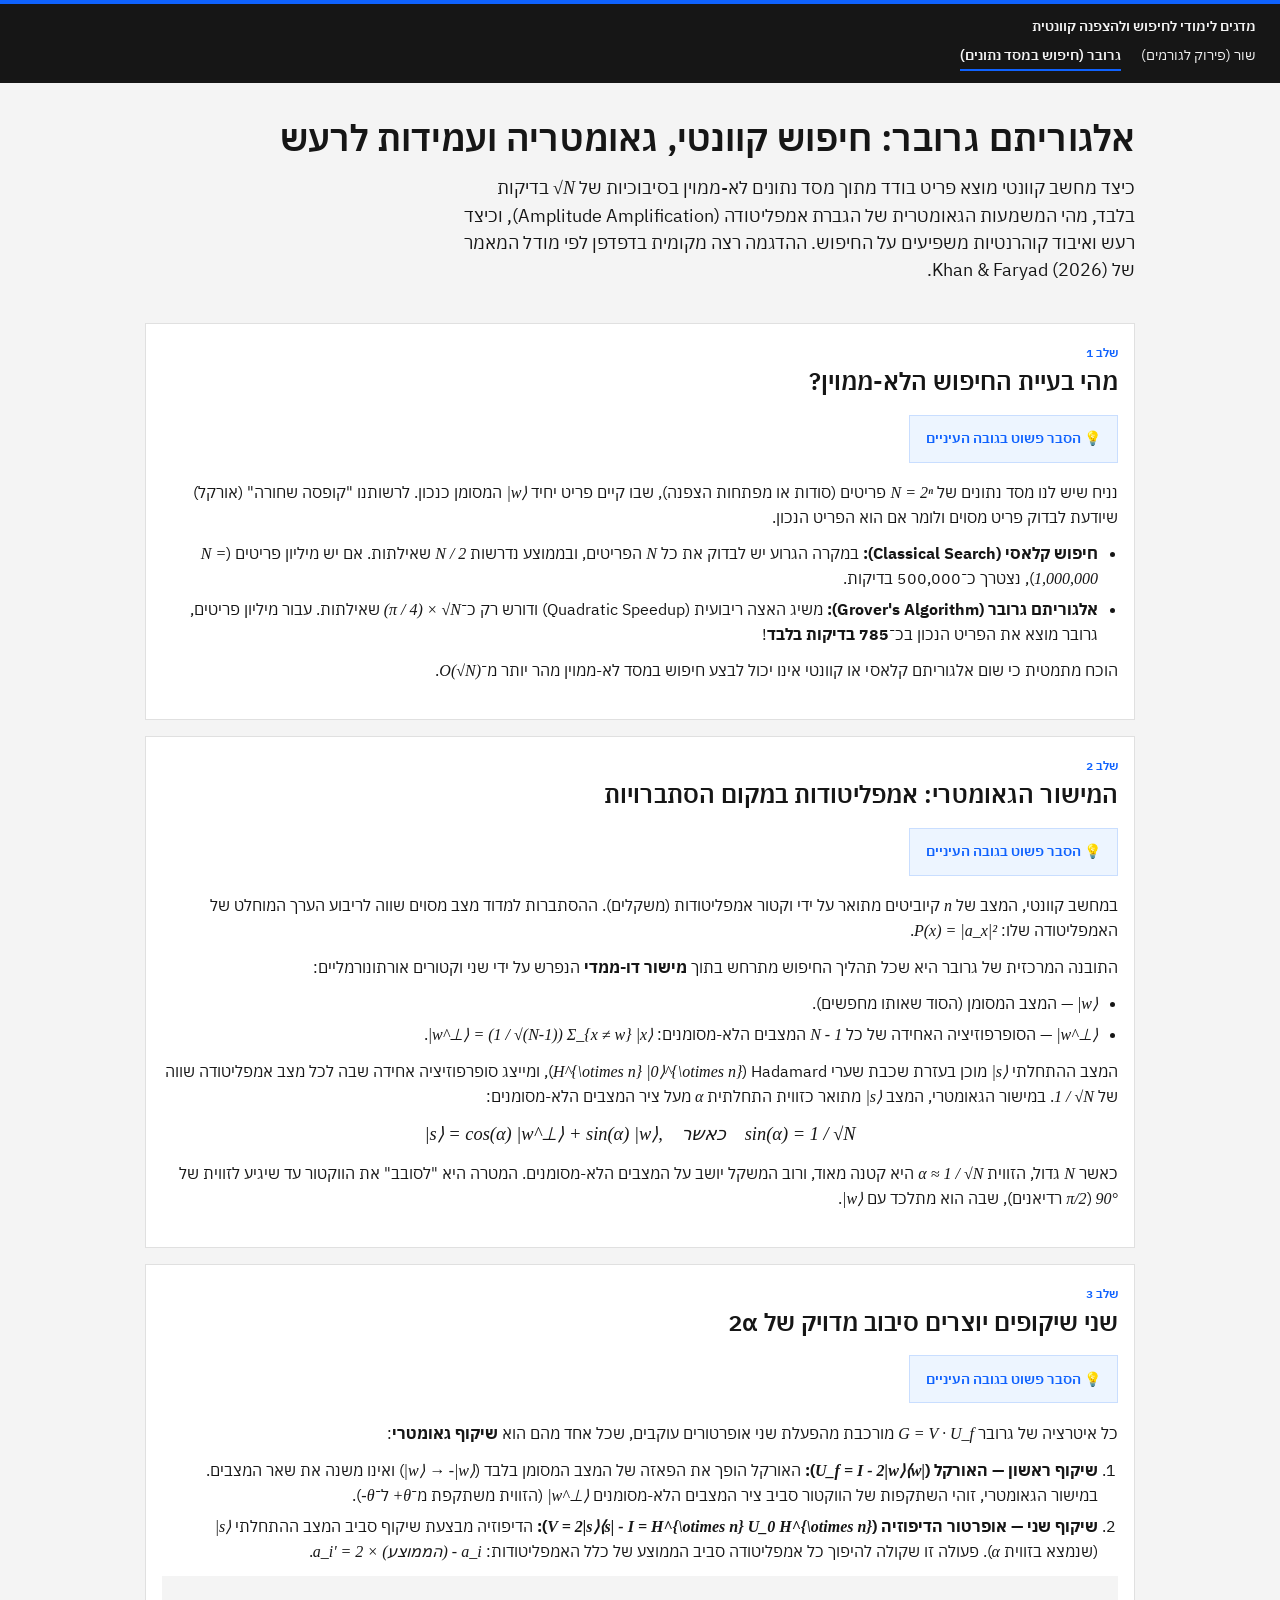
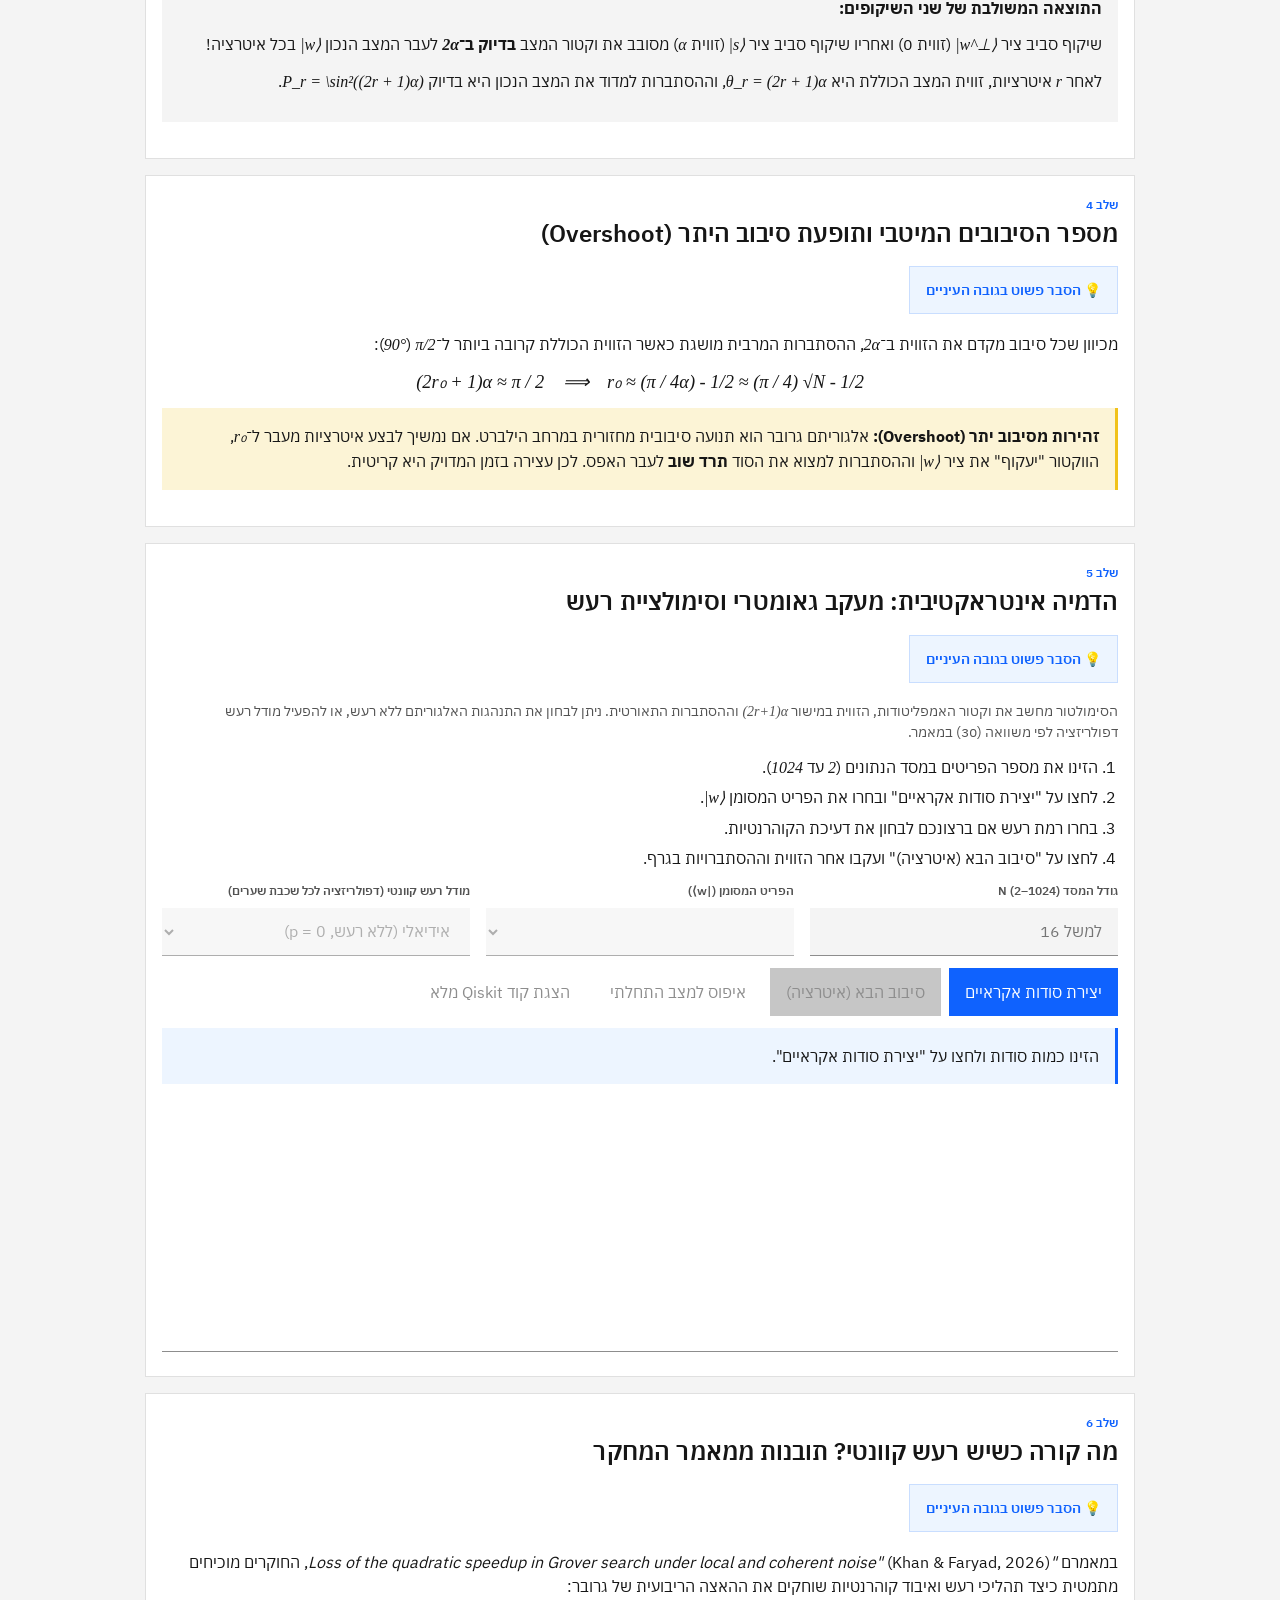
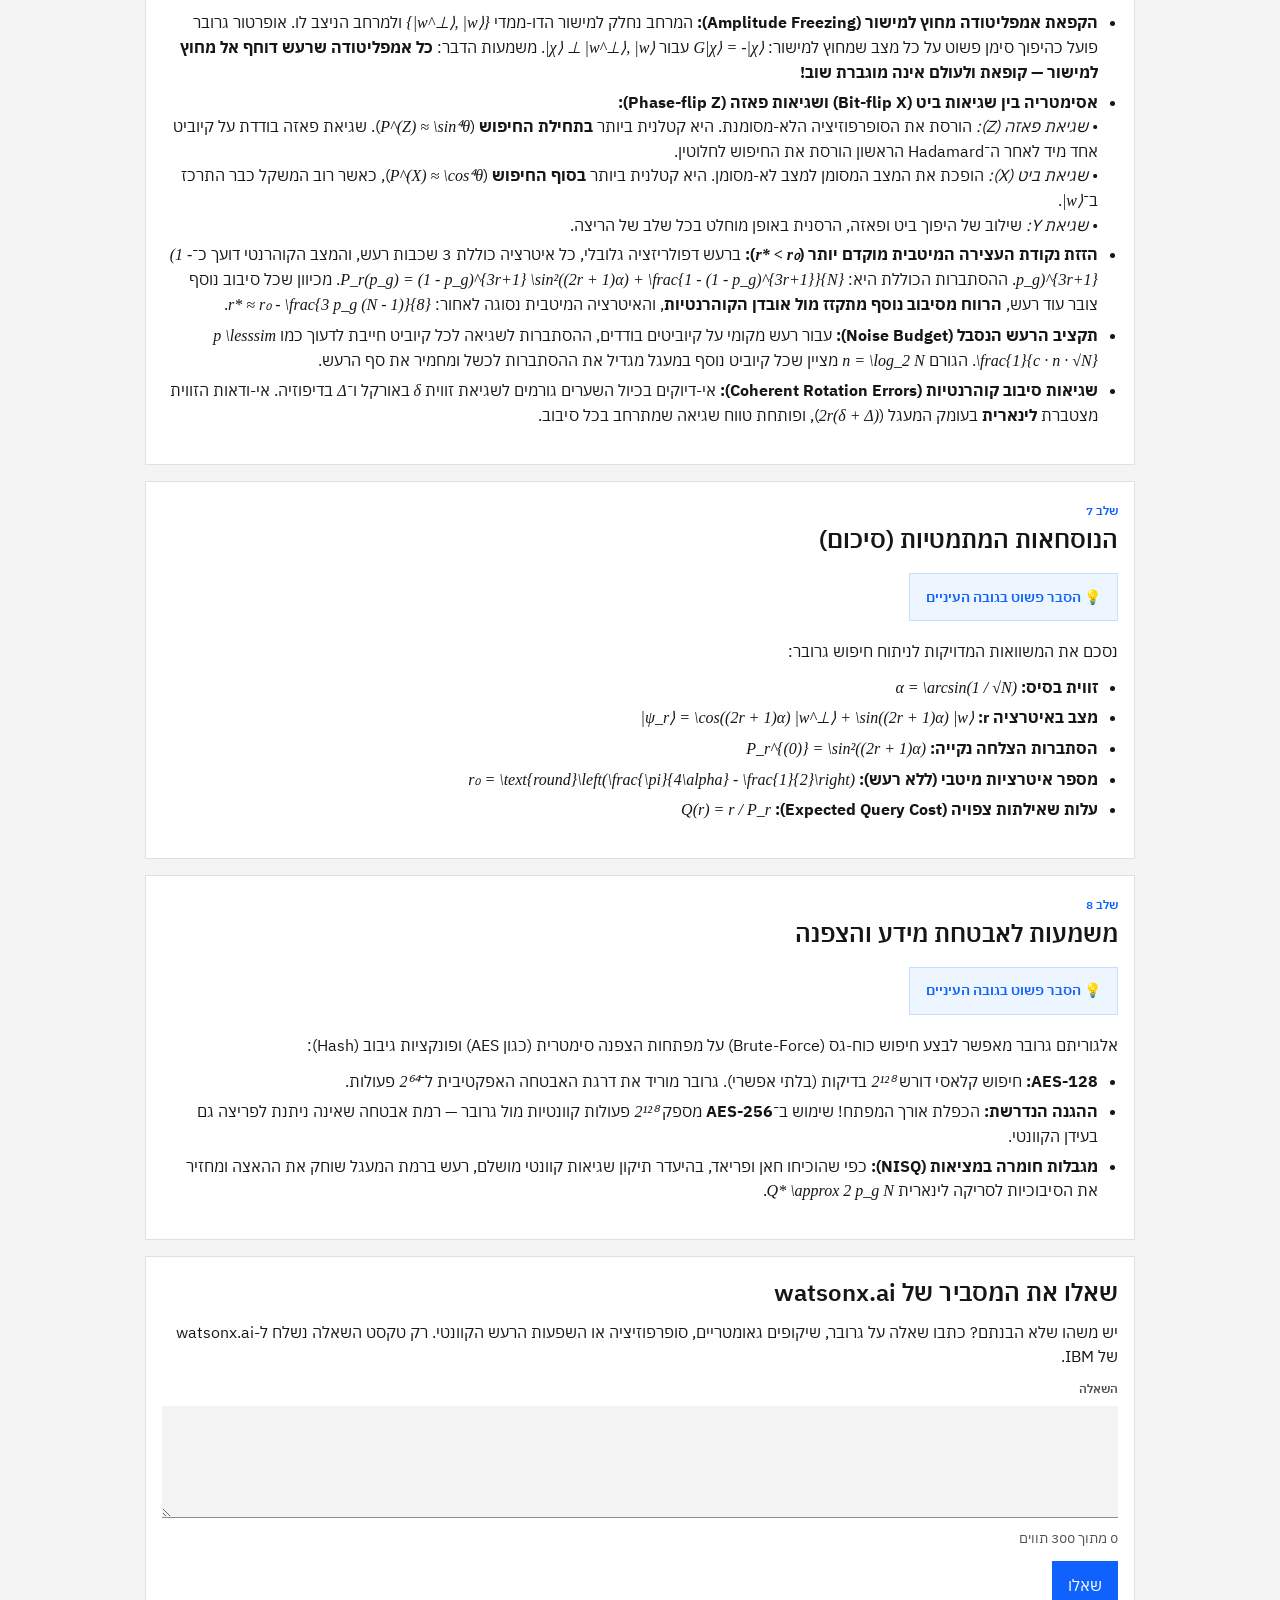
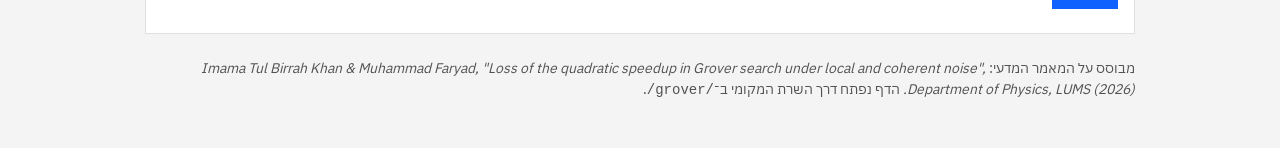
<file: grover/index.html>
<!DOCTYPE html>
<html lang="he" dir="rtl">
<head>
  <meta charset="utf-8">
  <meta name="viewport" content="width=device-width, initial-scale=1">
  <title>אלגוריתם גרובר: חיפוש קוונטי, גאומטריה ועמידות לרעש</title>
  <link rel="preconnect" href="https://fonts.googleapis.com">
  <link rel="preconnect" href="https://fonts.gstatic.com" crossorigin>
  <link href="https://fonts.googleapis.com/css2?family=IBM+Plex+Mono&family=IBM+Plex+Sans+Hebrew:wght@400;600&family=IBM+Plex+Sans:wght@400;600&display=swap" rel="stylesheet">
  <link rel="stylesheet" href="/static/style.css?v=9">
</head>
<body>
  <header class="shell">
    <div class="shell-bar">
      <p class="eyebrow">מדגים לימודי לחיפוש ולהצפנה קוונטית</p>
      <nav class="top-nav" aria-label="ניווט בין הדפים">
        <a href="/">שור (פירוק לגורמים)</a>
        <a href="/grover/" aria-current="page">גרובר (חיפוש במסד נתונים)</a>
      </nav>
    </div>
    <div class="page-heading">
      <h1>אלגוריתם גרובר: חיפוש קוונטי, גאומטריה ועמידות לרעש</h1>
      <p class="lede">
        כיצד מחשב קוונטי מוצא פריט בודד מתוך מסד נתונים לא-ממוין בסיבוכיות של <span class="math">√N</span> בדיקות בלבד,
        מהי המשמעות הגאומטרית של הגברת אמפליטודה (Amplitude Amplification), וכיצד רעש ואיבוד קוהרנטיות משפיעים על החיפוש.
        ההדגמה רצה מקומית בדפדפן לפי מודל המאמר של Khan &amp; Faryad (2026).
      </p>
    </div>
  </header>

  <main>
    <section class="card" id="problem">
      <p class="step">שלב 1</p>
      <h2>מהי בעיית החיפוש הלא-ממוין?</h2>
      <button type="button" class="secondary explain-trigger-btn" data-explain-step="1">💡 הסבר פשוט בגובה העיניים</button>
      <p>
        נניח שיש לנו מסד נתונים של <span class="math">N = 2ⁿ</span> פריטים (סודות או מפתחות הצפנה), שבו קיים פריט יחיד <span class="math">|w⟩</span> המסומן כנכון.
        לרשותנו "קופסה שחורה" (אורקל) שיודעת לבדוק פריט מסוים ולומר אם הוא הפריט הנכון.
      </p>
      <ul class="plain">
        <li>
          <strong>חיפוש קלאסי (Classical Search):</strong> במקרה הגרוע יש לבדוק את כל <span class="math">N</span> הפריטים, ובממוצע נדרשות <span class="math">N / 2</span> שאילתות.
          אם יש מיליון פריטים (<span class="math">N = 1,000,000</span>), נצטרך כ־500,000 בדיקות.
        </li>
        <li>
          <strong>אלגוריתם גרובר (Grover's Algorithm):</strong> משיג האצה ריבועית (Quadratic Speedup) ודורש רק כ־<span class="math">(π / 4) × √N</span> שאילתות.
          עבור מיליון פריטים, גרובר מוצא את הפריט הנכון בכ־<strong>785 בדיקות בלבד</strong>!
        </li>
      </ul>
      <p>
        הוכח מתמטית כי שום אלגוריתם קלאסי או קוונטי אינו יכול לבצע חיפוש במסד לא-ממוין מהר יותר מ־<span class="math">O(√N)</span>.
      </p>
    </section>

    <section class="card" id="geometry">
      <p class="step">שלב 2</p>
      <h2>המישור הגאומטרי: אמפליטודות במקום הסתברויות</h2>
      <button type="button" class="secondary explain-trigger-btn" data-explain-step="2">💡 הסבר פשוט בגובה העיניים</button>
      <p>
        במחשב קוונטי, המצב של <span class="math">n</span> קיוביטים מתואר על ידי וקטור אמפליטודות (משקלים). ההסתברות למדוד מצב מסוים שווה לריבוע הערך המוחלט של האמפליטודה שלו:
        <span class="math">P(x) = |a_x|²</span>.
      </p>
      <p>
        התובנה המרכזית של גרובר היא שכל תהליך החיפוש מתרחש בתוך <strong>מישור דו-ממדי</strong> הנפרש על ידי שני וקטורים אורתונורמליים:
      </p>
      <ul class="plain">
        <li><span class="math">|w⟩</span> — המצב המסומן (הסוד שאותו מחפשים).</li>
        <li><span class="math">|w^⊥⟩</span> — הסופרפוזיציה האחידה של כל <span class="math">N - 1</span> המצבים הלא-מסומנים: <span class="math">|w^⊥⟩ = (1 / √(N-1)) Σ_{x ≠ w} |x⟩</span>.</li>
      </ul>
      <p>
        המצב ההתחלתי <span class="math">|s⟩</span> מוכן בעזרת שכבת שערי Hadamard (<span class="math">H^{\otimes n} |0⟩^{\otimes n}</span>), ומייצג סופרפוזיציה אחידה שבה לכל מצב אמפליטודה שווה של <span class="math">1 / √N</span>.
        במישור הגאומטרי, המצב <span class="math">|s⟩</span> מתואר כזווית התחלתית <span class="math">α</span> מעל ציר המצבים הלא-מסומנים:
      </p>
      <p class="math" style="text-align: center; font-size: 1.15rem; margin: 0.75rem 0;">
        |s⟩ = cos(α) |w^⊥⟩ + sin(α) |w⟩, &nbsp;&nbsp; כאשר &nbsp;&nbsp; sin(α) = 1 / √N
      </p>
      <p>
        כאשר <span class="math">N</span> גדול, הזווית <span class="math">α ≈ 1 / √N</span> היא קטנה מאוד, ורוב המשקל יושב על המצבים הלא-מסומנים. המטרה היא "לסובב" את הווקטור עד שיגיע לזווית של <span class="math">90°</span> (<span class="math">π/2</span> רדיאנים), שבה הוא מתלכד עם <span class="math">|w⟩</span>.
      </p>
    </section>

    <section class="card" id="reflections">
      <p class="step">שלב 3</p>
      <h2>שני שיקופים יוצרים סיבוב מדויק של 2α</h2>
      <button type="button" class="secondary explain-trigger-btn" data-explain-step="3">💡 הסבר פשוט בגובה העיניים</button>
      <p>
        כל איטרציה של גרובר <span class="math">G = V · U_f</span> מורכבת מהפעלת שני אופרטורים עוקבים, שכל אחד מהם הוא <strong>שיקוף גאומטרי</strong>:
      </p>
      <ol class="plain">
        <li>
          <strong>שיקוף ראשון — האורקל (<span class="math">U_f = I - 2|w⟩⟨w|</span>):</strong>
          האורקל הופך את הפאזה של המצב המסומן בלבד (<span class="math">|w⟩ → -|w⟩</span>) ואינו משנה את שאר המצבים.
          במישור הגאומטרי, זוהי השתקפות של הווקטור סביב ציר המצבים הלא-מסומנים <span class="math">|w^⊥⟩</span> (הזווית משתקפת מ־<span class="math">+θ</span> ל־<span class="math">-θ</span>).
        </li>
        <li>
          <strong>שיקוף שני — אופרטור הדיפוזיה (<span class="math">V = 2|s⟩⟨s| - I = H^{\otimes n} U_0 H^{\otimes n}</span>):</strong>
          הדיפוזיה מבצעת שיקוף סביב המצב ההתחלתי <span class="math">|s⟩</span> (שנמצא בזווית <span class="math">α</span>). פעולה זו שקולה להיפוך כל אמפליטודה סביב הממוצע של כלל האמפליטודות:
          <span class="math">a_i' = 2 × (הממוצע) - a_i</span>.
        </li>
      </ol>
      <div class="example">
        <p><strong>התוצאה המשולבת של שני השיקופים:</strong></p>
        <p>
          שיקוף סביב ציר <span class="math">|w^⊥⟩</span> (זווית 0) ואחריו שיקוף סביב ציר <span class="math">|s⟩</span> (זווית <span class="math">α</span>)
          מסובב את וקטור המצב <strong>בדיוק ב־<span class="math">2α</span></strong> לעבר המצב הנכון <span class="math">|w⟩</span> בכל איטרציה!
        </p>
        <p>
          לאחר <span class="math">r</span> איטרציות, זווית המצב הכוללת היא <span class="math">θ_r = (2r + 1)α</span>, וההסתברות למדוד את המצב הנכון היא בדיוק <span class="math">P_r = \sin²((2r + 1)α)</span>.
        </p>
      </div>
    </section>

    <section class="card" id="algorithm">
      <p class="step">שלב 4</p>
      <h2>מספר הסיבובים המיטבי ותופעת סיבוב היתר (Overshoot)</h2>
      <button type="button" class="secondary explain-trigger-btn" data-explain-step="4">💡 הסבר פשוט בגובה העיניים</button>
      <p>
        מכיוון שכל סיבוב מקדם את הזווית ב־<span class="math">2α</span>, ההסתברות המרבית מושגת כאשר הזווית הכוללת קרובה ביותר ל־<span class="math">π/2</span> (<span class="math">90°</span>):
      </p>
      <p class="math" style="text-align: center; font-size: 1.15rem; margin: 0.75rem 0;">
        (2r₀ + 1)α ≈ π / 2 &nbsp;&nbsp; ⟹ &nbsp;&nbsp; r₀ ≈ (π / 4α) - 1/2 ≈ (π / 4) √N - 1/2
      </p>
      <aside class="note">
        <strong>זהירות מסיבוב יתר (Overshoot):</strong>
        אלגוריתם גרובר הוא תנועה סיבובית מחזורית במרחב הילברט. אם נמשיך לבצע איטרציות מעבר ל־<span class="math">r₀</span>,
        הווקטור "יעקוף" את ציר <span class="math">|w⟩</span> וההסתברות למצוא את הסוד <strong>תרד שוב</strong> לעבר האפס. לכן עצירה בזמן המדויק היא קריטית.
      </aside>
    </section>

    <section class="card" id="demo">
      <p class="step">שלב 5</p>
      <h2>הדמיה אינטראקטיבית: מעקב גאומטרי וסימולציית רעש</h2>
      <button type="button" class="secondary explain-trigger-btn" data-explain-step="5">💡 הסבר פשוט בגובה העיניים</button>
      <p class="hint">
        הסימולטור מחשב את וקטור האמפליטודות, הזווית במישור <span class="math">(2r+1)α</span> וההסתברות התאורטית.
        ניתן לבחון את התנהגות האלגוריתם ללא רעש, או להפעיל מודל רעש דפולריזציה לפי משוואה (30) במאמר.
      </p>
      <ol class="plain">
        <li>הזינו את מספר הפריטים במסד הנתונים (<span class="math">2</span> עד <span class="math">1024</span>).</li>
        <li>לחצו על "יצירת סודות אקראיים" ובחרו את הפריט המסומן <span class="math">|w⟩</span>.</li>
        <li>בחרו רמת רעש אם ברצונכם לבחון את דעיכת הקוהרנטיות.</li>
        <li>לחצו על "סיבוב הבא (איטרציה)" ועקבו אחר הזווית וההסתברויות בגרף.</li>
      </ol>

      <div class="controls">
        <div>
          <label for="sizeInput">גודל המסד N (2–1024)</label>
          <input type="number" id="sizeInput" min="2" max="1024" step="1" placeholder="למשל 16">
        </div>
        <div>
          <label for="markedSelect">הפריט המסומן (|w⟩)</label>
          <select id="markedSelect" disabled></select>
        </div>
        <div>
          <label for="noiseSelect">מודל רעש קוונטי (דפולריזציה לכל שכבת שערים)</label>
          <select id="noiseSelect" disabled>
            <option value="0">אידיאלי (ללא רעש, p = 0)</option>
            <option value="0.01">רעש נמוך (p = 1% לשכבה)</option>
            <option value="0.03">רעש בינוני (p = 3% לשכבה)</option>
            <option value="0.06">רעש גבוה (p = 6% לשכבה)</option>
          </select>
        </div>
      </div>

      <div class="buttons">
        <button id="generateBtn" type="button" class="primary">יצירת סודות אקראיים</button>
        <button id="stepBtn" type="button" class="primary" disabled>סיבוב הבא (איטרציה)</button>
        <button id="resetBtn" type="button" class="secondary" disabled>איפוס למצב התחלתי</button>
        <button id="codeBtn" type="button" class="secondary" disabled>הצגת קוד Qiskit מלא</button>
      </div>

      <p class="error" id="errorLine" hidden></p>
      <p class="status" id="statusLine">הזינו כמות סודות ולחצו על "יצירת סודות אקראיים".</p>
      <p class="hint" id="geomInfo" style="margin-top: -0.25rem; font-weight: 600; color: var(--blue);"></p>

      <div class="chart" id="chart" aria-label="התפלגות ההסתברויות"></div>
    </section>

    <section class="card" id="noise-theory">
      <p class="step">שלב 6</p>
      <h2>מה קורה כשיש רעש קוונטי? תובנות ממאמר המחקר</h2>
      <button type="button" class="secondary explain-trigger-btn" data-explain-step="6">💡 הסבר פשוט בגובה העיניים</button>
      <p>
        במאמרם <em>"Loss of the quadratic speedup in Grover search under local and coherent noise"</em> (Khan &amp; Faryad, 2026),
        החוקרים מוכיחים מתמטית כיצד תהליכי רעש ואיבוד קוהרנטיות שוחקים את ההאצה הריבועית של גרובר:
      </p>

      <ul class="plain">
        <li>
          <strong>הקפאת אמפליטודה מחוץ למישור (Amplitude Freezing):</strong>
          המרחב נחלק למישור הדו-ממדי <span class="math">{|w^⊥⟩, |w⟩}</span> ולמרחב הניצב לו.
          אופרטור גרובר פועל כהיפוך סימן פשוט על כל מצב שמחוץ למישור: <span class="math">G|χ⟩ = -|χ⟩</span> עבור <span class="math">|χ⟩ ⊥ |w^⊥⟩, |w⟩</span>.
          משמעות הדבר: <strong>כל אמפליטודה שרעש דוחף אל מחוץ למישור — קופאת ולעולם אינה מוגברת שוב!</strong>
        </li>
        <li>
          <strong>אסימטריה בין שגיאות ביט (Bit-flip X) ושגיאות פאזה (Phase-flip Z):</strong>
          <br>
          • <em>שגיאת פאזה (Z):</em> הורסת את הסופרפוזיציה הלא-מסומנת. היא קטלנית ביותר <strong>בתחילת החיפוש</strong> (<span class="math">P^(Z) ≈ \sin⁴θ</span>). שגיאת פאזה בודדת על קיוביט אחד מיד לאחר ה־Hadamard הראשון הורסת את החיפוש לחלוטין.
          <br>
          • <em>שגיאת ביט (X):</em> הופכת את המצב המסומן למצב לא-מסומן. היא קטלנית ביותר <strong>בסוף החיפוש</strong> (<span class="math">P^(X) ≈ \cos⁴θ</span>), כאשר רוב המשקל כבר התרכז ב־<span class="math">|w⟩</span>.
          <br>
          • <em>שגיאת Y:</em> שילוב של היפוך ביט ופאזה, הרסנית באופן מוחלט בכל שלב של הריצה.
        </li>
        <li>
          <strong>הזזת נקודת העצירה המיטבית מוקדם יותר (<span class="math">r* &lt; r₀</span>):</strong>
          ברעש דפולריזציה גלובלי, כל איטרציה כוללת 3 שכבות רעש, והמצב הקוהרנטי דועך כ־<span class="math">(1 - p_g)^{3r+1}</span>.
          ההסתברות הכוללת היא:
          <span class="math">P_r(p_g) = (1 - p_g)^{3r+1} \sin²((2r + 1)α) + \frac{1 - (1 - p_g)^{3r+1}}{N}</span>.
          מכיוון שכל סיבוב נוסף צובר עוד רעש, <strong>הרווח מסיבוב נוסף מתקזז מול אובדן הקוהרנטיות</strong>, והאיטרציה המיטבית נסוגה לאחור:
          <span class="math">r* ≈ r₀ - \frac{3 p_g (N - 1)}{8}</span>.
        </li>
        <li>
          <strong>תקציב הרעש הנסבל (Noise Budget):</strong>
          עבור רעש מקומי על קיוביטים בודדים, ההסתברות לשגיאה לכל קיוביט חייבת לדעוך כמו <span class="math">p \lesssim \frac{1}{c · n · √N}</span>.
          הגורם <span class="math">n = \log_2 N</span> מציין שכל קיוביט נוסף במעגל מגדיל את ההסתברות לכשל ומחמיר את סף הרעש.
        </li>
        <li>
          <strong>שגיאות סיבוב קוהרנטיות (Coherent Rotation Errors):</strong>
          אי-דיוקים בכיול השערים גורמים לשגיאת זווית <span class="math">δ</span> באורקל ו־<span class="math">Δ</span> בדיפוזיה.
          אי-ודאות הזווית מצטברת <strong>לינארית</strong> בעומק המעגל (<span class="math">2r(δ + Δ)</span>), ופותחת טווח שגיאה שמתרחב בכל סיבוב.
        </li>
      </ul>
    </section>

    <section class="card" id="math">
      <p class="step">שלב 7</p>
      <h2>הנוסחאות המתמטיות (סיכום)</h2>
      <button type="button" class="secondary explain-trigger-btn" data-explain-step="7">💡 הסבר פשוט בגובה העיניים</button>
      <p>
        נסכם את המשוואות המדויקות לניתוח חיפוש גרובר:
      </p>
      <ul class="plain">
        <li><strong>זווית בסיס:</strong> <span class="math">α = \arcsin(1 / √N)</span></li>
        <li><strong>מצב באיטרציה r:</strong> <span class="math">|ψ_r⟩ = \cos((2r + 1)α) |w^⊥⟩ + \sin((2r + 1)α) |w⟩</span></li>
        <li><strong>הסתברות הצלחה נקייה:</strong> <span class="math">P_r^{(0)} = \sin²((2r + 1)α)</span></li>
        <li><strong>מספר איטרציות מיטבי (ללא רעש):</strong> <span class="math">r₀ = \text{round}\left(\frac{\pi}{4\alpha} - \frac{1}{2}\right)</span></li>
        <li><strong>עלות שאילתות צפויה (Expected Query Cost):</strong> <span class="math">Q(r) = r / P_r</span></li>
      </ul>
    </section>

    <section class="card" id="crypto">
      <p class="step">שלב 8</p>
      <h2>משמעות לאבטחת מידע והצפנה</h2>
      <button type="button" class="secondary explain-trigger-btn" data-explain-step="8">💡 הסבר פשוט בגובה העיניים</button>
      <p>
        אלגוריתם גרובר מאפשר לבצע חיפוש כוח-גס (Brute-Force) על מפתחות הצפנה סימטרית (כגון AES) ופונקציות גיבוב (Hash):
      </p>
      <ul class="plain">
        <li>
          <strong>AES-128:</strong> חיפוש קלאסי דורש <span class="math">2¹²⁸</span> בדיקות (בלתי אפשרי). גרובר מוריד את דרגת האבטחה האפקטיבית ל־<span class="math">2⁶⁴</span> פעולות.
        </li>
        <li>
          <strong>ההגנה הנדרשת:</strong> הכפלת אורך המפתח! שימוש ב־<strong>AES-256</strong> מספק <span class="math">2¹²⁸</span> פעולות קוונטיות מול גרובר — רמת אבטחה שאינה ניתנת לפריצה גם בעידן הקוונטי.
        </li>
        <li>
          <strong>מגבלות חומרה במציאות (NISQ):</strong> כפי שהוכיחו חאן ופריאד, בהיעדר תיקון שגיאות קוונטי מושלם, רעש ברמת המעגל שוחק את ההאצה ומחזיר את הסיבוכיות לסריקה לינארית <span class="math">Q* \approx 2 p_g N</span>.
        </li>
      </ul>
    </section>

    <section class="card" id="ask-card">
      <h2>שאלו את המסביר של watsonx.ai</h2>
      <p>
        יש משהו שלא הבנתם? כתבו שאלה על גרובר, שיקופים גאומטריים, סופרפוזיציה או השפעות הרעש הקוונטי.
        רק טקסט השאלה נשלח ל-watsonx.ai של IBM.
      </p>
      <form id="ask-form">
        <label for="question">השאלה</label>
        <textarea id="question" name="question" maxlength="300" rows="3"></textarea>
        <p class="hint" id="ask-count"></p>
        <button class="primary" type="submit" id="ask-btn">שאלו</button>
      </form>
      <p class="status" id="ask-status" hidden>המסביר חושב…</p>
      <p class="error" id="ask-error" hidden></p>
      <div class="example" id="ask-answer" hidden></div>
    </section>

    <footer class="sources">
      <p>
        מבוסס על המאמר המדעי: <em>Imama Tul Birrah Khan &amp; Muhammad Faryad, "Loss of the quadratic speedup in Grover search under local and coherent noise", Department of Physics, LUMS (2026).</em>
        הדף נפתח דרך השרת המקומי ב־<code>/grover/</code>.
      </p>
    </footer>
  </main>

  <!-- חלון קופץ להסבר פשוט לתלמידי כיתה ט' -->
  <div id="explainModal" class="modal" hidden>
    <div class="modal-backdrop" data-close="true"></div>
    <div class="modal-panel" role="dialog" aria-modal="true" aria-labelledby="explainTitle">
      <header class="modal-bar">
        <div>
          <h3 id="explainTitle">הסבר פשוט לתלמידים</h3>
          <p class="hint" id="explainSubtitle">מושגי יסוד בלי נוסחאות מסובכות</p>
        </div>
        <button class="secondary" type="button" id="closeExplainBtn">סגירה</button>
      </header>
      <div class="modal-content" id="explainBody"></div>
    </div>
  </div>

  <div id="codeModal" class="modal" hidden>
    <div class="modal-backdrop" data-close="true"></div>
    <div class="modal-panel" role="dialog" aria-modal="true" aria-labelledby="codeTitle">
      <header class="modal-bar">
        <div>
          <h3 id="codeTitle">קוד Python מלא עם Qiskit</h3>
          <p class="hint">הקוד מיישם את אלגוריתם גרובר המדויק עם ניתוח גאומטרי והרצה על מדמה קוונטי מקומי: <span class="math">pip install qiskit qiskit-aer</span></p>
        </div>
        <button class="secondary" type="button" id="closeBtn">סגירה</button>
      </header>
      <pre class="code" dir="ltr"><code id="codeText"></code></pre>
      <div class="buttons">
        <button class="primary" type="button" id="copyBtn">העתקת הקוד</button>
        <button class="secondary" type="button" id="downloadBtn">הורדת הקוד לקובץ grover_search.py</button>
      </div>
      <p class="status" id="copyStatus" aria-live="polite" hidden></p>
    </div>
  </div>

  <script src="qiskit-code.js?v=3"></script>
  <script src="app.js?v=7"></script>
</body>
</html>
</file>
<file: static/style.css>
:root {
  --text: #161616;
  --muted: #525252;
  --blue: #0f62fe;
  --blue-hover: #0353e9;
  --blue-active: #002d9c;
  --bg: #f4f4f4;
  --layer: #ffffff;
  --border: #e0e0e0;
  --border-strong: #8d8d8d;
  --shell: #161616;
  --green: #198038;
  --green-bg: #defbe6;
  --yellow: #f1c21b;
  --yellow-bg: #fcf4d6;
  --danger: #da1e28;
  --danger-bg: #fff1f1;
  --info-bg: #edf5ff;
  --disabled: #c6c6c6;
  --disabled-text: #8d8d8d;
}

* { box-sizing: border-box; }

[hidden] { display: none !important; }

body {
  margin: 0;
  color: var(--text);
  background: var(--bg);
  font-family: "IBM Plex Sans Hebrew", "IBM Plex Sans", "Segoe UI", sans-serif;
  font-size: 1rem;
  line-height: 1.5;
}

.shell-bar {
  background: var(--shell);
  color: #f4f4f4;
  border-top: 4px solid var(--blue);
  padding: 0.75rem 1.5rem;
}

.eyebrow {
  margin: 0;
  font-size: 0.875rem;
  font-weight: 600;
}

.page-heading {
  width: min(990px, calc(100% - 2rem));
  margin: 0 auto;
  padding: 2rem 0 1.5rem;
}

h1, h2, h3 {
  font-weight: 600;
  letter-spacing: 0;
  line-height: 1.3;
  margin: 0 0 0.75rem;
}

h1 { font-size: 2.25rem; }

.lede {
  max-width: 42rem;
  margin: 0;
  font-size: 1.125rem;
}

main {
  width: min(990px, calc(100% - 2rem));
  margin: 0 auto 3rem;
}

.card {
  background: var(--layer);
  border: 1px solid var(--border);
  padding: 1.25rem 1rem 1.5rem;
  margin-top: 1rem;
}

.step {
  margin: 0 0 0.25rem;
  color: var(--blue);
  font-size: 0.75rem;
  font-weight: 600;
}

.card h2 { font-size: 1.5rem; }

p { margin: 0.25rem 0 0.75rem; }

.hint,
.sources,
.modal-bar .hint {
  color: var(--muted);
  font-size: 0.875rem;
}

label {
  display: block;
  margin-bottom: 0.5rem;
  font-size: 0.75rem;
  font-weight: 600;
  color: var(--muted);
}

textarea {
  width: 100%;
  min-height: 7rem;
  padding: 0.75rem 1rem;
  border: none;
  border-bottom: 1px solid var(--border-strong);
  background: var(--bg);
  color: var(--text);
  font: inherit;
  resize: vertical;
}

textarea:focus,
button:focus-visible,
.cipher-string:focus-visible {
  outline: 2px solid var(--blue);
  outline-offset: 2px;
}

button {
  min-height: 3rem;
  padding: 0 1rem;
  border: none;
  border-radius: 0;
  font: inherit;
  cursor: pointer;
}

button:disabled {
  cursor: not-allowed;
}

.primary {
  background: var(--blue);
  color: #fff;
}

.primary:hover:not(:disabled) { background: var(--blue-hover); }
.primary:active:not(:disabled) { background: var(--blue-active); }

.primary:disabled {
  background: var(--disabled);
  color: var(--disabled-text);
}

.secondary {
  background: transparent;
  color: var(--blue);
}

.secondary:hover:not(:disabled) { background: #e8e8e8; }
.secondary:active:not(:disabled) { background: #c6c6c6; }

.secondary:disabled { color: var(--disabled-text); }

.error,
.status,
.example,
.note,
.estimate,
.attempt {
  margin: 0.75rem 0;
  padding: 1rem;
}

.error {
  background: var(--danger-bg);
  color: var(--danger);
  border-inline-start: 3px solid var(--danger);
}

.status {
  background: var(--info-bg);
  border-inline-start: 3px solid var(--blue);
}

.example { background: var(--bg); }

.note,
.estimate {
  background: var(--yellow-bg);
  border-inline-start: 3px solid var(--yellow);
}

.estimate-kicker {
  margin: 0 0 0.25rem;
  font-size: 0.75rem;
  font-weight: 600;
}

.estimate-time {
  margin: 0.25rem 0;
  font-size: 1.75rem;
  font-weight: 600;
}

.meter {
  height: 0.5rem;
  background: #e0e0e0;
  overflow: hidden;
}

.meter span {
  display: block;
  width: 4%;
  height: 100%;
  background: var(--blue);
}

.cipher-string {
  margin: 0 0 1rem;
  padding: 1rem;
  background: var(--shell);
  color: #f4f4f4;
  font-family: "IBM Plex Mono", Consolas, monospace;
  font-size: 1rem;
  line-height: 1.6;
  overflow-wrap: anywhere;
}

.cipher-grid,
.compare {
  display: grid;
  gap: 1px;
  background: var(--border);
  border: 1px solid var(--border);
}

.cipher-grid { grid-template-columns: repeat(auto-fill, minmax(9.5rem, 1fr)); }
.compare { grid-template-columns: repeat(auto-fit, minmax(15rem, 1fr)); }

.cipher-card,
.compare-card,
.attempt {
  background: #fff;
}

.cipher-card,
.compare-card { padding: 0.75rem 1rem; }

.glyph {
  margin: 0;
  font-size: 1.5rem;
  font-weight: 600;
}

.lock {
  margin: 0.35rem 0 0;
  color: var(--blue);
  font-family: "IBM Plex Mono", Consolas, monospace;
  font-weight: 400;
  font-size: 1.125rem;
}

.compare-card h3 {
  margin: 0 0 0.25rem;
  font-size: 1rem;
}

.compare-card strong {
  display: block;
  margin: 0.5rem 0;
  font-size: 1.25rem;
}

.compare-card.ours { box-shadow: inset 0 3px 0 var(--green); }
.compare-card.quantum { box-shadow: inset 0 3px 0 var(--blue); }
.compare-card.classical { box-shadow: inset 0 3px 0 var(--yellow); }

.plain {
  margin: 0.25rem 0 0.75rem;
  padding-right: 1.25rem;
}

.plain li { margin: 0.35rem 0; }

.attempt strong { color: var(--green); }

.success-card { border-inline-start: 3px solid var(--green); }

.recovered {
  margin: 0.5rem 0 0;
  padding: 1rem;
  background: var(--green-bg);
  border-inline-start: 3px solid var(--green);
  color: #0e6027;
  font-size: 1.75rem;
  font-weight: 600;
  line-height: 1.4;
}

.sources { margin-top: 1.5rem; }

.modal {
  position: fixed;
  inset: 0;
  z-index: 20;
  display: grid;
  place-items: center;
  padding: 1rem;
}

.modal-backdrop {
  position: absolute;
  inset: 0;
  background: rgba(22, 22, 22, 0.5);
}

.modal-panel {
  position: relative;
  width: min(960px, 100%);
  max-height: min(85vh, 48rem);
  display: flex;
  flex-direction: column;
  background: var(--layer);
  overflow: hidden;
}

.modal-bar {
  display: flex;
  justify-content: space-between;
  gap: 1rem;
  align-items: flex-start;
  padding: 1rem;
  border-bottom: 1px solid var(--border);
}

.modal-bar h3 {
  margin: 0;
  font-size: 1.25rem;
}

.code {
  direction: ltr;
  text-align: left;
  margin: 0;
  padding: 1rem;
  overflow: auto;
  background: var(--shell);
  color: #f4f4f4;
  font-family: "IBM Plex Mono", Consolas, monospace;
  font-size: 0.875rem;
  line-height: 1.55;
  white-space: pre;
}

@media (max-width: 640px) {
  h1 { font-size: 1.75rem; }
  .page-heading { padding-top: 1.25rem; }
  .recovered,
  .estimate-time { font-size: 1.4rem; }
  .modal-bar { flex-direction: column; }
}

/* ---------- תוספות של תת-הפרויקט גרובר ---------- */

.math {
  direction: ltr;
  unicode-bidi: isolate;
  font-family: "Cambria Math", "Times New Roman", serif;
  font-style: italic;
}

.controls {
  display: grid;
  grid-template-columns: repeat(auto-fit, minmax(14rem, 1fr));
  gap: 1rem;
  margin: 0.75rem 0;
}

input[type="number"],
select {
  width: 100%;
  min-height: 3rem;
  padding: 0 1rem;
  border: none;
  border-bottom: 1px solid var(--border-strong);
  border-radius: 0;
  background: var(--bg);
  color: var(--text);
  font-family: inherit;
  font-size: 1rem;
}

input[type="number"]:focus,
select:focus {
  outline: 2px solid var(--blue);
  outline-offset: 2px;
}

input[type="number"]:disabled,
select:disabled {
  color: var(--disabled-text);
  cursor: not-allowed;
}

.buttons {
  display: flex;
  flex-wrap: wrap;
  gap: 0.5rem;
  margin: 0.75rem 0;
}

.chart {
  display: flex;
  align-items: flex-end;
  gap: 6px;
  height: 260px;
  padding: 0.75rem 0 0;
  border-bottom: 1px solid var(--border-strong);
}

.column {
  flex: 1;
  display: flex;
  flex-direction: column;
  align-items: center;
  justify-content: flex-end;
  height: 100%;
  min-width: 0;
}

.value {
  font-size: 0.75rem;
  color: var(--muted);
  margin-bottom: 4px;
  direction: ltr;
}

.bar {
  width: 100%;
  background: #78a9ff;
  transition: height 0.3s ease;
}

.column.marked .bar {
  background: var(--green);
}

.column.marked .label {
  color: var(--green);
  font-weight: 600;
}

.label {
  margin-top: 6px;
  font-size: 0.75rem;
  color: var(--muted);
  white-space: nowrap;
}

/* ניווט עליון בין הדפים */
.top-nav {
  display: flex;
  gap: 1.25rem;
  margin-top: 0.5rem;
  font-size: 0.875rem;
}

.top-nav a {
  color: #f4f4f4;
  text-decoration: none;
  padding-bottom: 0.2rem;
  border-bottom: 2px solid transparent;
}

.top-nav a:hover {
  border-bottom-color: #f4f4f4;
}

.top-nav a[aria-current="page"] {
  font-weight: 600;
  border-bottom-color: var(--blue);
}

.explain-trigger-btn {
  margin: 0.35rem 0 0.85rem;
  font-size: 0.875rem;
  font-weight: 600;
  color: var(--blue);
  background: var(--info-bg);
  border: 1px solid #c9deff;
  cursor: pointer;
  display: inline-flex;
  align-items: center;
  gap: 0.4rem;
}

.explain-trigger-btn:hover {
  background: #dbeafe;
}

.modal-content {
  padding: 1.25rem 1.5rem;
  overflow-y: auto;
  line-height: 1.6;
}

.explain-section {
  margin-bottom: 1.25rem;
}

.explain-section:last-child {
  margin-bottom: 0;
}

.explain-section h4 {
  margin: 0 0 0.35rem;
  font-size: 1.05rem;
  font-weight: 600;
  color: var(--blue);
}

.explain-section p {
  margin: 0;
  color: var(--text);
  font-size: 0.95rem;
}

.top-nav a:focus-visible {
  outline: 2px solid var(--blue);
  outline-offset: 2px;
}
</file>
